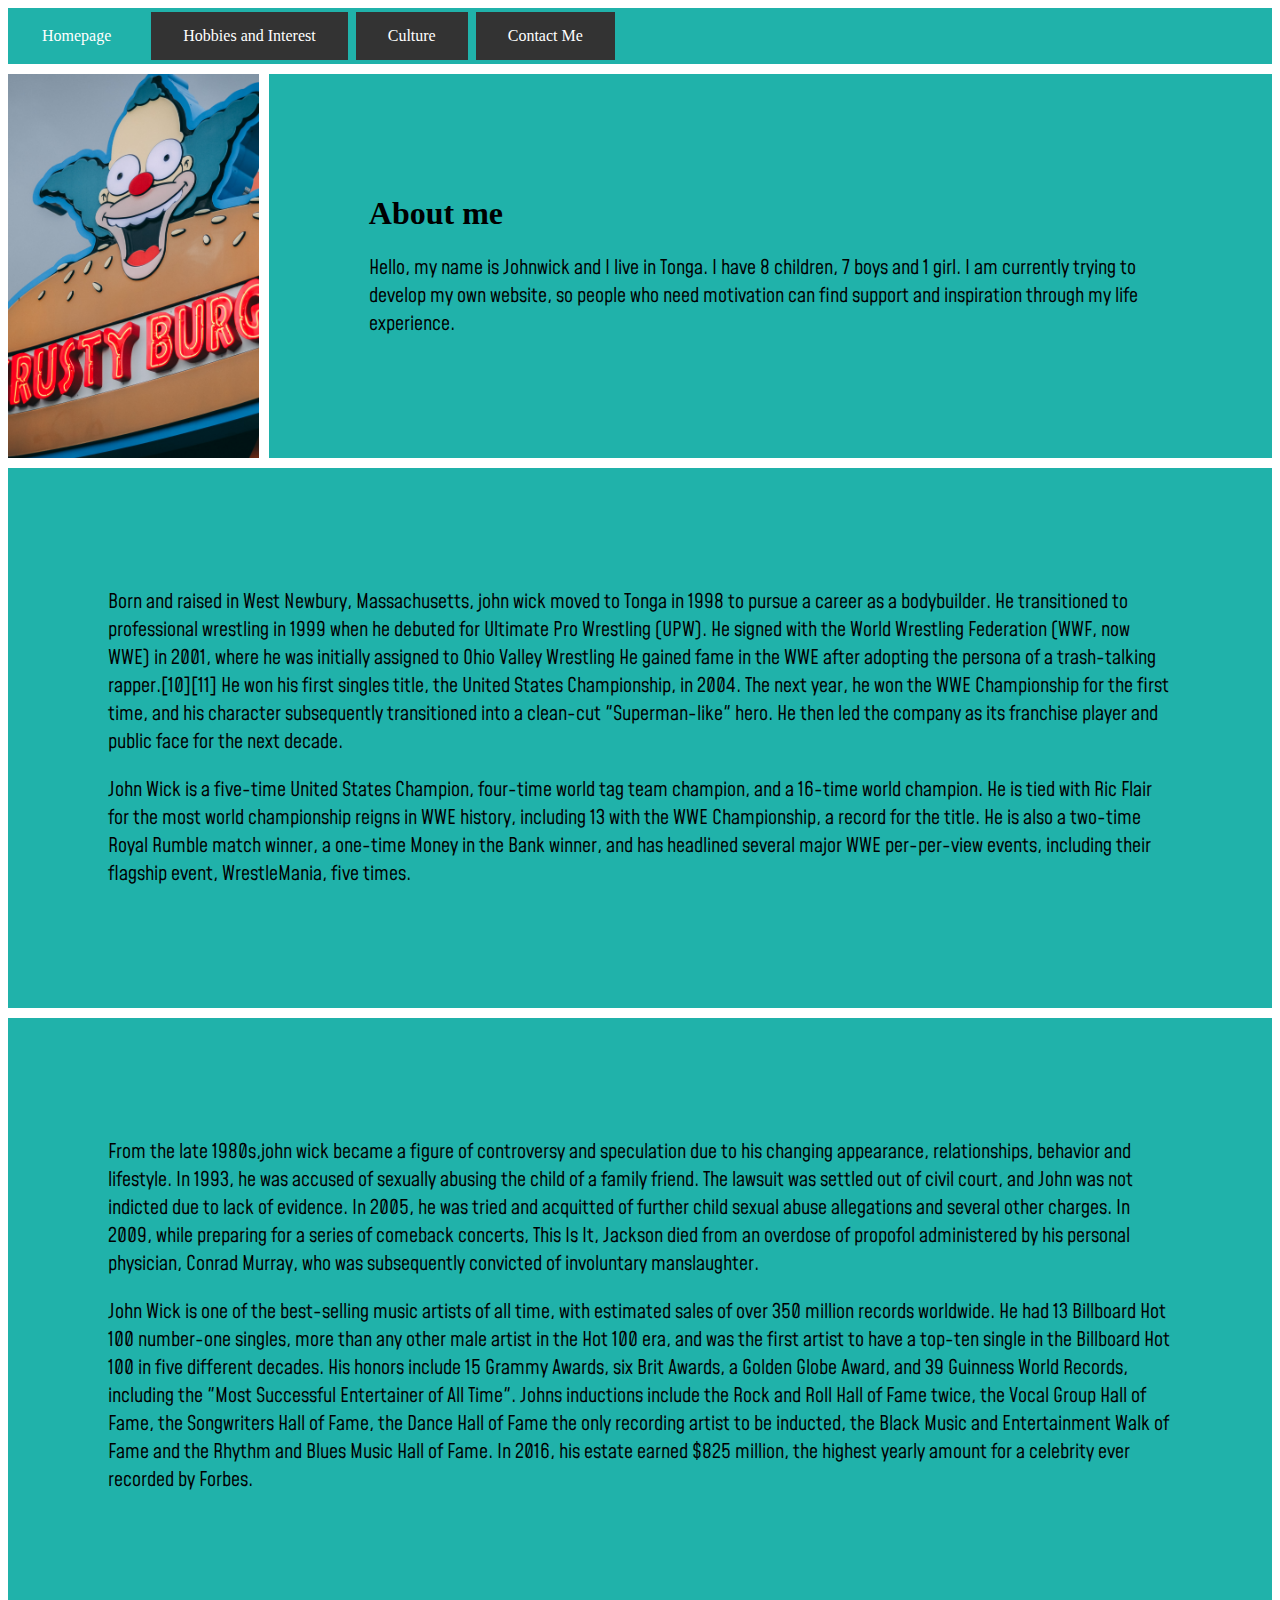
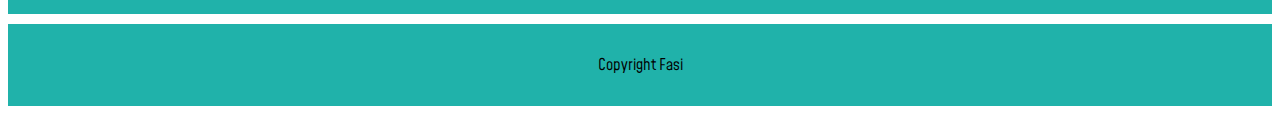
<file: index.html>
<!DOCTYPE html>
<html lang="en">
<head>
  <meta charset="UTF-8">
  <meta name="viewport" content="width=device-width, initial-scale=1.0">
  <title>Homepage</title>
  <link rel="stylesheet" href="style.css">
</head>
<body>
<div class="container">

  <nav>
    <ul>
      <li><a href="#" class="button active">Homepage</a></li>
      <li><a href="hobbies.html" class="button">Hobbies and Interest</a></li>
      <li><a href="culture.html" class="button"> Culture</a></li>
      <li><a href="contactme.html" class="button">Contact Me</a></li>
    </ul>
  </nav>
  <div class="profile">
    <!--img src="images/tt.jpg"-->
  </div>
  <div class="information1">
    <h1>About me</h1>
    <p>Hello, my name is Johnwick and I live in Tonga. I have 8 children, 7 boys and 1 girl. I am currently trying to develop my own website, so people who need motivation can find support and inspiration through my life experience.
  </div>
  <div class="information2"><P>Born and raised in West Newbury, Massachusetts, john wick moved to Tonga in 1998 to pursue a career as a bodybuilder. He transitioned to professional wrestling in 1999 when he debuted for Ultimate Pro Wrestling (UPW). He signed with the World Wrestling Federation (WWF, now WWE) in 2001, where he was initially assigned to Ohio Valley Wrestling  He gained fame in the WWE after adopting the persona of a trash-talking rapper.[10][11] He won his first singles title, the United States Championship, in 2004. The next year, he won the WWE Championship for the first time, and his character subsequently transitioned into a clean-cut "Superman-like" hero. He then led the company as its franchise player and public face for the next decade.</P>

<P>John Wick is a five-time United States Champion, four-time world tag team champion, and a 16-time world champion. He is tied with Ric Flair for the most world championship reigns in WWE history, including 13 with the WWE Championship, a record for the title. He is also a two-time Royal Rumble match winner, a one-time Money in the Bank winner, and has headlined several major WWE per-per-view events, including their flagship event, WrestleMania, five times.</div>

  <div class="information3"><P>From the late 1980s,john wick became a figure of controversy and speculation due to his changing appearance, relationships, behavior and lifestyle. In 1993, he was accused of sexually abusing the child of a family friend. The lawsuit was settled out of civil court, and John was not indicted due to lack of evidence. In 2005, he was tried and acquitted of further child sexual abuse allegations and several other charges. In 2009, while preparing for a series of comeback concerts, This Is It, Jackson died from an overdose of propofol administered by his personal physician, Conrad Murray, who was subsequently convicted of involuntary manslaughter.</P>

<P>John Wick  is one of the best-selling music artists of all time, with estimated sales of over 350 million records worldwide. He had 13 Billboard Hot 100 number-one singles, more than any other male artist in the Hot 100 era, and was the first artist to have a top-ten single in the Billboard Hot 100 in five different decades. His honors include 15 Grammy Awards, six Brit Awards, a Golden Globe Award, and 39 Guinness World Records, including the "Most Successful Entertainer of All Time". Johns inductions include the Rock and Roll Hall of Fame twice, the Vocal Group Hall of Fame, the Songwriters Hall of Fame, the Dance Hall of Fame the only recording artist to be inducted, the Black Music and Entertainment Walk of Fame and the Rhythm and Blues Music Hall of Fame. In 2016, his estate earned $825 million, the highest yearly amount for a celebrity ever recorded by Forbes.</P>

</div>
  
  <footer>Copyright Fasi</footer>




</div>

</body>
</html>
</file>
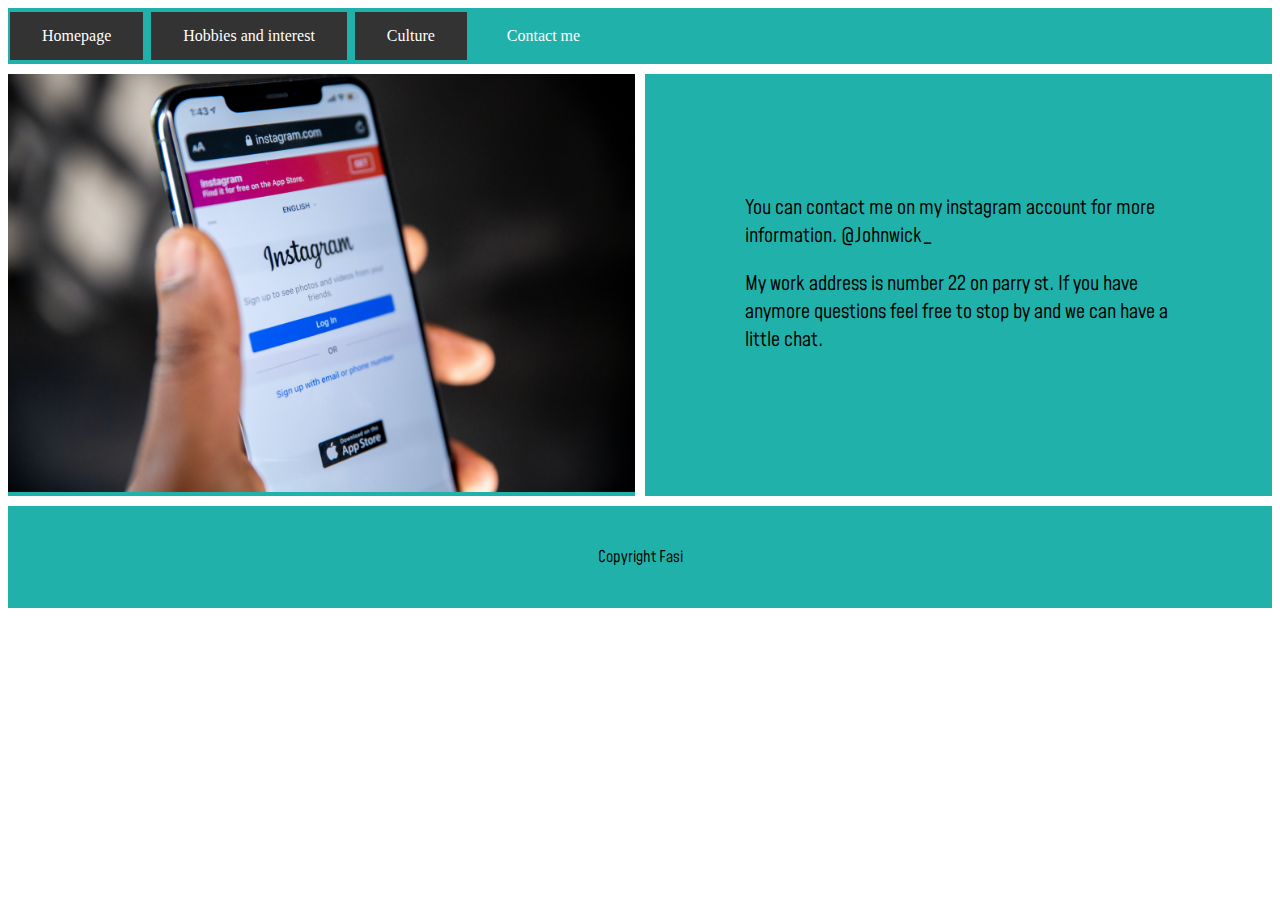
<file: contactme.html>
<!DOCTYPE html>
<html lang="en">
<head>
  <meta charset="UTF-8">
  <meta name="viewport" content="width=device-width, initial-scale=1.0">
  <title>Contact me</title>
  <link rel="stylesheet" href="contact.css">
</head>
<body>
  <div class="container">

    <nav>
      <ul>
        <li><a href="index.html" class="button">Homepage</a></li>
        <li><a href="hobbies.html" class="button">Hobbies and interest</a></li>
        <li><a href="culture.html" class="button"> Culture</a></li>
        <li><a href="#" class="button active">Contact me</a></li>
      </ul>    
    </nav>

    <div class="pictureOne">
      <img src="images/tcg.jpg" width="100%">
    </div>

    <div class="informationOne">
      <p>You can contact me on my instagram account for more information. @Johnwick_</p>
      <p>My work address is number 22 on parry st. If you have anymore questions feel free to stop by and we can have a little chat.</p>
    </div>

    <footer>Copyright Fasi</footer>

  </div>
</body>
</file>
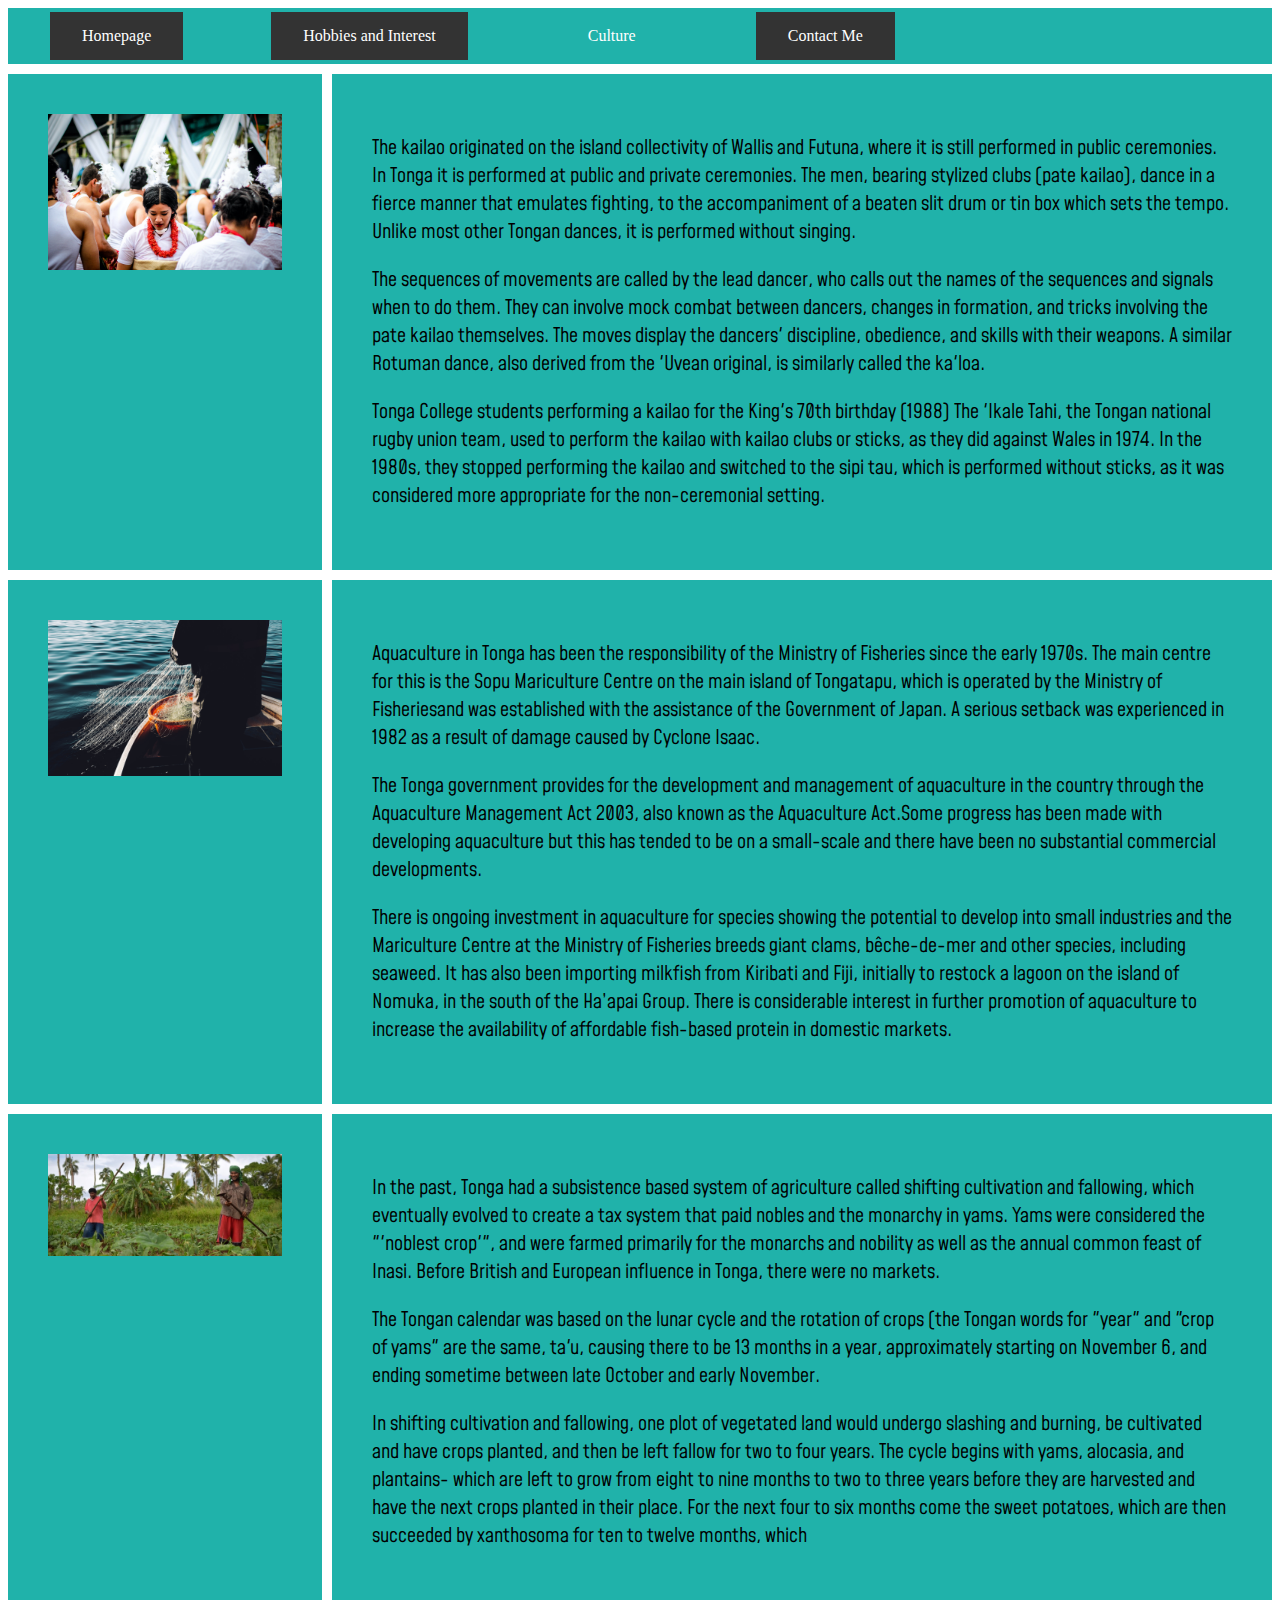
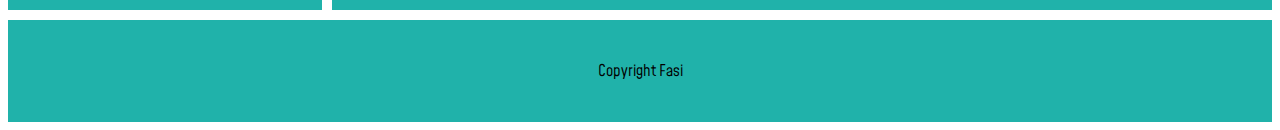
<file: culture.html>
<!DOCTYPE html>
<html lang="en">
<head>
  <meta charset="UTF-8">
  <meta name="viewport" content="width=device-width, initial-scale=1.0">
  <title>My Culture</title>
  <link rel="stylesheet" href="culture.css">
</head>
<body>
  <div class="container">


    <nav>
      <ul>
        <li><a href="index.html" class="button">Homepage</a></li>
        <li><a href="hobbies.html" class="button">Hobbies and Interest</a></li>
        <li><a href="#" class="button active"> Culture</a></li>
        <li><a href="contactme.html" class="button">Contact Me</a></li>
      </ul>    
    </nav>


    <div class="pictureOne">
      <img src="images/tonga.jpg" width="100%">
    </div>
    <div class="informationOne"><P>The kailao originated on the island collectivity of Wallis and Futuna, where it is still performed in public ceremonies. In Tonga it is performed at public and private ceremonies. The men, bearing stylized clubs (pate kailao), dance in a fierce manner that emulates fighting, to the accompaniment of a beaten slit drum or tin box which sets the tempo. Unlike most other Tongan dances, it is performed without singing.</P>
    
    <P>The sequences of movements are called by the lead dancer, who calls out the names of the sequences and signals when to do them. They can involve mock combat between dancers, changes in formation, and tricks involving the pate kailao themselves. The moves display the dancers' discipline, obedience, and skills with their weapons. A similar Rotuman dance, also derived from the 'Uvean original, is similarly called the ka'loa.</P>


<P>Tonga College students performing a kailao for the King's 70th birthday (1988)
The 'Ikale Tahi, the Tongan national rugby union team, used to perform the kailao with kailao clubs or sticks, as they did against Wales in 1974. In the 1980s, they stopped performing the kailao and switched to the sipi tau, which is performed without sticks, as it was considered more appropriate for the non-ceremonial setting.</P>
      <po markets.</p>

     
    </div>
       
    <div class="pictureTwo">
      <img src="images/fishing.jpg" width="100%">
    </div>    
    <div class="informationTwo"><P>Aquaculture in Tonga has been the responsibility of the Ministry of Fisheries since the early 1970s. The main centre for this is the Sopu Mariculture Centre on the main island of Tongatapu, which is operated by the Ministry of Fisheriesand was established with the assistance of the Government of Japan. A serious setback was experienced in 1982 as a result of damage caused by Cyclone Isaac.</P>

<P>The Tonga government provides for the development and management of aquaculture in the country through the Aquaculture Management Act 2003, also known as the Aquaculture Act.Some progress has been made with developing aquaculture but this has tended to be on a small-scale and there have been no substantial commercial developments.</P>

<P>There is ongoing investment in aquaculture for species showing the potential to develop into small industries and the Mariculture Centre at the Ministry of Fisheries breeds giant clams, bêche-de-mer and other species, including seaweed. It has also been importing milkfish from Kiribati and Fiji, initially to restock a lagoon on the island of Nomuka, in the south of the Ha’apai Group. There is considerable interest in further promotion of aquaculture to increase the availability of affordable fish-based protein in domestic markets.</P>


    
    </div>
    <div class="pictureThree">
      <img src="images/tona.jpg" width="100%">
     
    </div>
    <div class="informationThree">
      <P>In the past, Tonga had a subsistence based system of agriculture called shifting cultivation and fallowing, which eventually evolved to create a tax system that paid nobles and the monarchy in yams. Yams were considered the "'noblest crop'", and were farmed primarily for the monarchs and nobility as well as the annual common feast of Inasi. Before British and European influence in Tonga, there were no markets.</P> 
      <P>The Tongan calendar was based on the lunar cycle and the rotation of crops (the Tongan words for "year" and "crop of yams" are the same, ta'u, causing there to be 13 months in a year, approximately starting on November 6, and ending sometime between late October and early November.</P> 
      <P>In shifting cultivation and fallowing, one plot of vegetated land would undergo slashing and burning, be cultivated and have crops planted, and then be left fallow for two to four years. The cycle begins with yams, alocasia, and plantains- which are left to grow from eight to nine months to two to three years before they are harvested and have the next crops planted in their place. For the next four to six months come the sweet potatoes, which are then succeeded by xanthosoma for ten to twelve months, which</P>
      
    </div>


    <footer>Copyright Fasi</footer>

  </div>
</body>
</file>
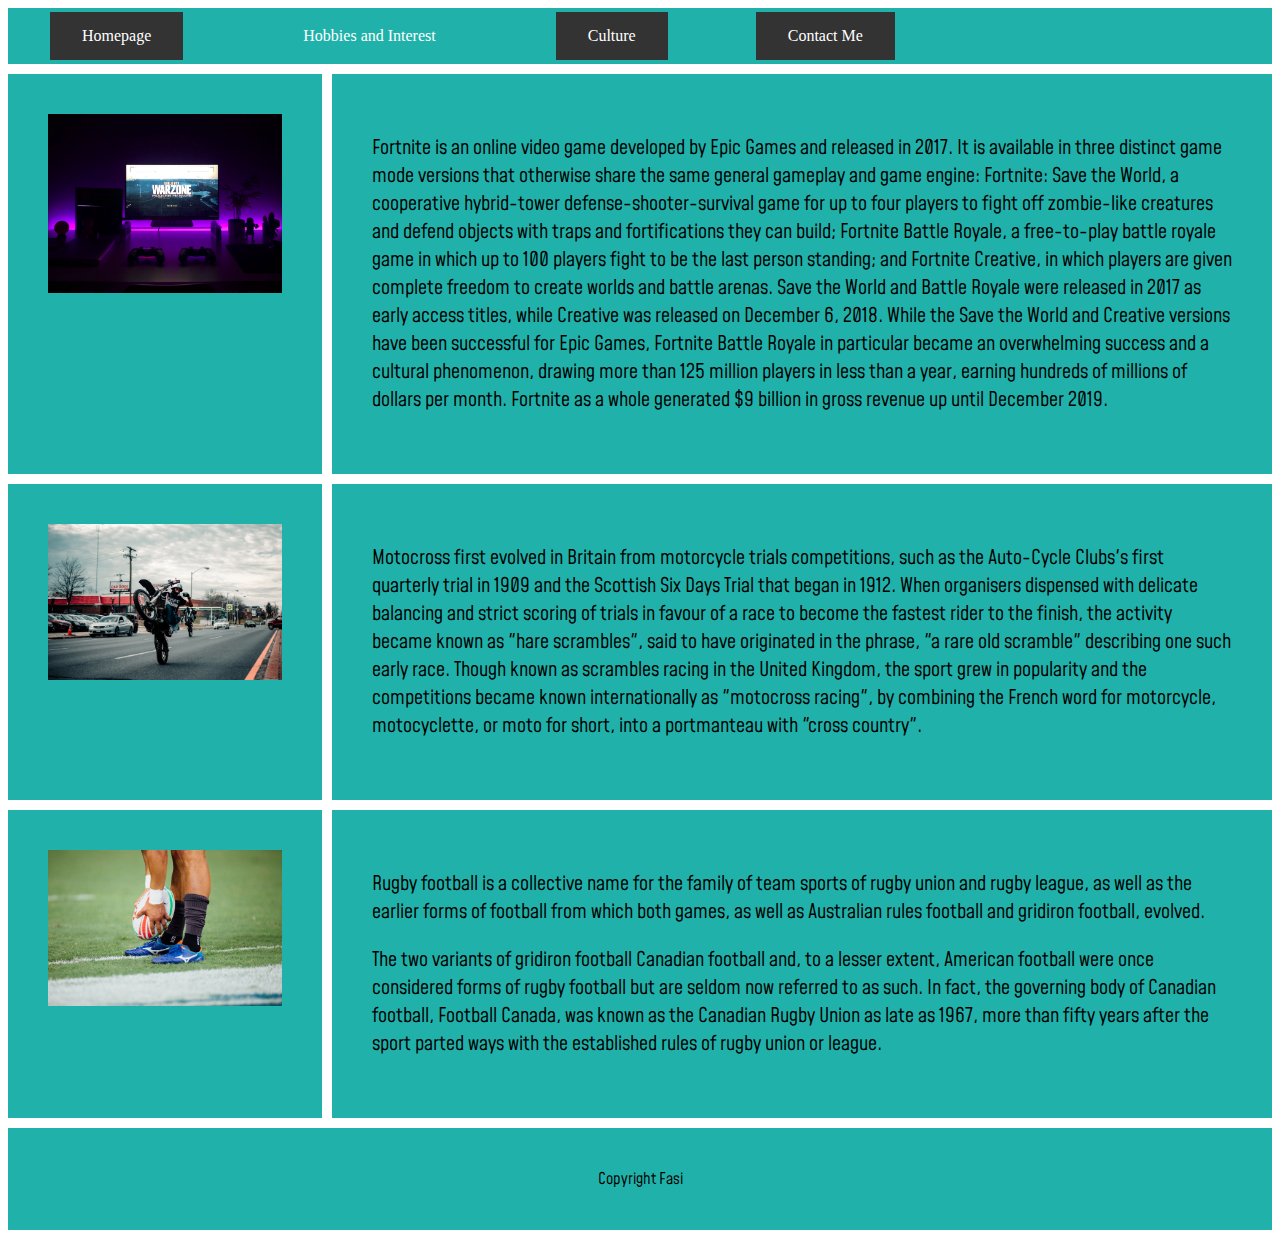
<file: hobbies.html>
<!DOCTYPE html>
<html lang="en">
<head>
  <meta charset="UTF-8">
  <meta name="viewport" content="width=device-width, initial-scale=1.0">
  <title>Hobbies and Interest</title>
  <link rel="stylesheet" href="hobbies.css">
</head>
<body>
  <div class="container">


    <nav>
      <ul> 
        <li><a href="index.html" class="button">Homepage</a></li>
        <li><a href="#" class="button active">Hobbies and Interest</a></li>
        <li><a href="culture.html" class="button"> Culture</a></li>
        <li><a href="contactme.html" class="button">Contact Me</a></li>
      </ul> 
    
    </nav>


    <div class="pictureOne">
    <img src="images/johnny.jpg" width="100%">
    </div>
    <div class="informationOne"><p>Fortnite is an online video game developed by Epic Games and released in 2017. It is available in three distinct game mode versions that otherwise share the same general gameplay and game engine: Fortnite: Save the World, a cooperative hybrid-tower defense-shooter-survival game for up to four players to fight off zombie-like creatures and defend objects with traps and fortifications they can build; Fortnite Battle Royale, a free-to-play battle royale game in which up to 100 players fight to be the last person standing; and Fortnite Creative, in which players are given complete freedom to create worlds and battle arenas. Save the World and Battle Royale were released in 2017 as early access titles, while Creative was released on December 6, 2018. While the Save the World and Creative versions have been successful for Epic Games, Fortnite Battle Royale in particular became an overwhelming success and a cultural phenomenon, drawing more than 125 million players in less than a year, earning hundreds of millions of dollars per month. Fortnite as a whole generated $9 billion in gross revenue up until December 2019.</div>
    
    <div class="pictureTwo">
    <img src="images/ikkk.jpg" width="100%">
    </div>    
    <div class="informationTwo"><p>Motocross first evolved in Britain from motorcycle trials competitions, such as the Auto-Cycle Clubs's first quarterly trial in 1909 and the Scottish Six Days Trial that began in 1912. When organisers dispensed with delicate balancing and strict scoring of trials in favour of a race to become the fastest rider to the finish, the activity became known as "hare scrambles", said to have originated in the phrase, "a rare old scramble" describing one such early race. Though known as scrambles racing in the United Kingdom, the sport grew in popularity and the competitions became known internationally as "motocross racing", by combining the French word for motorcycle, motocyclette, or moto for short, into a portmanteau with "cross country".</div>
    
    <div class="pictureThree">
     <img src="images/rugby.jpg" width= "100%"> 
    </div>


    <div class="informationThree"><p>Rugby football is a collective name for the family of team sports of rugby union and rugby league, as well as the earlier forms of football from which both games, as well as Australian rules football and gridiron football, evolved.</p>

<p>The two variants of gridiron football  Canadian football and, to a lesser extent, American football  were once considered forms of rugby football but are seldom now referred to as such. In fact, the governing body of Canadian football, Football Canada, was known as the Canadian Rugby Union as late as 1967, more than fifty years after the sport parted ways with the established rules of rugby union or league.</p>
      
    </div>


    <footer>Copyright Fasi</footer>

  </div>
</body>
</file>
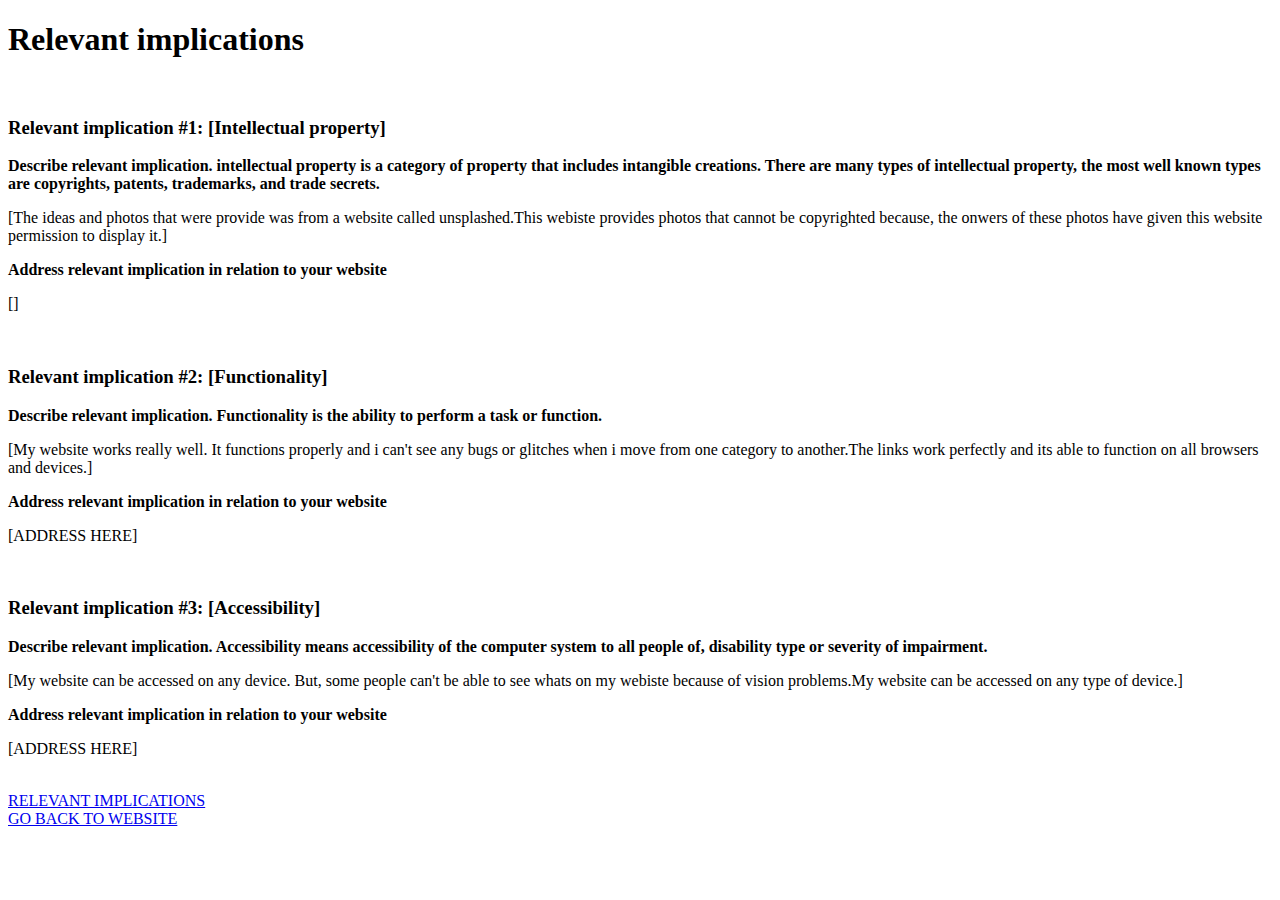
<file: relevant_implications.html>
<!DOCTYPE html>
<html lang="en">
<head>
    <meta charset="UTF-8">
    <meta http-equiv="X-UA-Compatible" content="IE=edge">
    <meta name="viewport" content="width=device-width, initial-scale=1.0">
    <title>Relevant implications</title>
</head>
<body>
    <h1>Relevant implications</h1>
    
    <br>

    <h3>Relevant implication #1: [Intellectual property]</h3>
    <strong>Describe relevant implication. intellectual property is a category of property that includes intangible creations. There are many types of intellectual property, the most well known types are copyrights, patents, trademarks, and trade secrets.</strong>
   
    <p>[The ideas and photos that were provide was from a website called unsplashed.This webiste provides photos that cannot be copyrighted because, the onwers of these photos have given this website permission to display it.]</p>

    <strong>Address relevant implication in relation to your website</strong>
    <p>[]</p>

    <br>

    <h3>Relevant implication #2: [Functionality]</h3>
    <strong>Describe relevant implication. Functionality is the ability to perform a task or function.</strong>
    
    <p>[My website works really well. It functions properly and i can't see any bugs or glitches when i move from one category to another.The links work perfectly and its able to function on all browsers and devices.]</p>

    <strong>Address relevant implication in relation to your website</strong>
    <p>[ADDRESS HERE]</p>

    <br>

    <h3>Relevant implication #3: [Accessibility]</h3>
    <strong>Describe relevant implication. Accessibility means accessibility of the computer system to all people of, disability type or severity of impairment. </strong>
   
    <p>[My website can be accessed on any device. But, some people can't be able to see whats on my webiste because of vision problems.My website can be accessed on any type of device.]</p>

    <strong>Address relevant implication in relation to your website</strong>
    <p>[ADDRESS HERE]</p>

    <br>

    <a href="https://www.mrmalaitai.net/resources/relevant-implications">RELEVANT IMPLICATIONS</a>
    <br>
    <a href="index.html">GO BACK TO WEBSITE</a>
</body>
</html>
</file>
<file: style.css>
@import url('https://fonts.googleapis.com/css2?family=Mohave:wght@300&display=swap');

.container {
  display: grid;
  grid-template-columns: 1fr 4fr;
  grid-template-rows: auto;
  grid-template-areas: 
  "nav nav"
  "profile information1"
  "information2 information2" 
  "information3 information3"
  "footer footer";
  grid-gap: 10px;
}

nav{
  grid-area:nav;
 border: white;
  background-color: lightseagreen;
}
    
.profile{
  grid-area:profile;
  border: white;
  background-color: lightseagreen;
  background: url('images/tt.jpg') center center;
  background-size: cover;
}

 
.information1{ 
  grid-area:information1;
  border: white;
  background-color:  lightseagreen;
  padding: 100px;
}

 
.information2{
  grid-area:information2;
  border: white;
  background-color:  lightseagreen;
  padding: 100px;
}
    

.information3{ 
  grid-area:information3;
  border: white;
  background-color: lightseagreen;
  grid-gap: white;
  padding: 100px
}


footer{ 
  grid-area:footer;
  border: white;
  background-color: lightseagreen;
  padding: 30px;
  text-align: center;
  font-family: 'Mohave', sans-serif;
}
ul {
  list-style-type: none;
  margin: 0;
  padding: 0;
}

li {
  display: inline;
}

.button {
  background-color: #333;
  border: none;
  color: white;
  padding: 15px 32px;
  text-align: center;
  text-decoration: none;
  font-size: 16px;
  display: inline-block;
  margin: 4px 2px;
}

.button:hover, .active{
  background: lightseagreen;
}



p {
  font-size: 20px;
  font-family: 'Mohave', sans-serif;
}
</file>
<file: contact.css>
@import url('https://fonts.googleapis.com/css2?family=Mohave:wght@300&display=swap');

.container {
  display: grid;
  grid-template-columns: 1fr 1fr;
  grid-template-rows: auto;
  grid-template-areas: 
  "nav nav"
  "pictureOne informationOne" 
  "footer footer";
  grid-gap: 10px;
}

nav {
  grid-area:nav;
  border: white;
  background-color: lightseagreen;
}
    
.pictureOne {
  grid-area:pictureOne;
  border: white;
  background-color: lightseagreen;
}
 
.informationOne { 
  grid-area:informationOne;
  border: white;
  background-color: lightseagreen;
  padding: 100px;
}

footer { 
  grid-area:footer;
  border: white;
  background-color: lightseagreen;
  padding: 40px;
    text-align: center;
  font-family: 'Mohave', sans-serif;
}

ul {
  list-style-type: none;
  margin: 0;
  padding: 0;
}

li {
  display: inline;
}

.button {
  background-color: #333;
  border: none;
  color: white;
  padding: 15px 32px;
  text-align: center;
  text-decoration: none;
  font-size: 16px;
  display: inline-block;
  margin: 4px 2px;
}

.button:hover, .active{
  background: lightseagreen;
}

p {
  font-size: 20px;
  font-family: 'Mohave', sans-serif;
}
</file>
<file: culture.css>
@import url('https://fonts.googleapis.com/css2?family=Mohave:wght@300&display=swap');


.container {
  display: grid;
  grid-template-columns: 1fr 3fr;
  grid-template-rows: auto;
  grid-template-areas: 
  "nav nav"
  "pictureOne informationOne "
  "pictureTwo informationTwo"
  "pictureThree informationThree"
  " footer footer";
  grid-gap: 10px;
  
}
nav{
  grid-area: nav;
background-color: lightseagreen;




}
nav li{
  display: inline;
  padding: 40px
}
.pictureOne{
      grid-area: pictureOne; 
   background-color: lightseagreen;
   padding: 40px

}

.informationOne{ 
    grid-area: informationOne;
 background-color: lightseagreen;
 padding: 40px
}

 
.pictureTwo{
  grid-area:pictureTwo;
 background-color:lightseagreen;
 padding: 40px

}
    

.informationTwo{ 
    grid-area:informationTwo;
   background-color: lightseagreen;
    padding: 40px

  }
.pictureThree{ 
    grid-area:pictureThree;
   background-color: lightseagreen;
    padding: 40px
}

.informationThree { 
    grid-area:informationThree;
   background-color: lightseagreen;
    padding: 40px

  }
ul {
  list-style-type: none;
  margin: 0;
  padding: 0;
}

li {
  display: inline;
}

.button {
  background-color: #333;
  border: none;
  color: white;
  padding: 15px 32px;
  text-align: center;
  text-decoration: none;
  font-size: 16px;
  display: inline-block;
  margin: 4px 2px;
}

.button:hover, .active{
  background: lightseagreen;
}



 footer{ 
    grid-area:footer;
    background-color: lightseagreen;
    padding: 40px;
      text-align: center;
     font-family: 'Mohave', sans-serif;
    
 }

p {
  font-size: 20px;
  font-family: 'Mohave', sans-serif;
}
</file>
<file: hobbies.css>
@import url('https://fonts.googleapis.com/css2?family=Mohave:wght@300&display=swap');

.container {
  display: grid;
  grid-template-columns: 1fr 3fr;
  grid-template-rows: auto;
  grid-template-areas: 
  "nav nav"
  "pictureOne informationOne "
  "pictureTwo informationTwo"
  "pictureThree informationThree"
  " footer footer";
  grid-gap: 10px;
}

nav{
  grid-area: nav;
background-color: lightseagreen;




}
nav li{
  display: inline;
  padding: 40px
}
.pictureOne{
      grid-area: pictureOne; 
   background-color: lightseagreen;
   padding: 40px

}

.informationOne{ 
    grid-area: informationOne;
 background-color: lightseagreen;
 padding: 40px
}

 
.pictureTwo{
  grid-area:pictureTwo;
 background-color:lightseagreen;
 padding: 40px

}
    

.informationTwo{ 
    grid-area:informationTwo;
   background-color: lightseagreen;
    padding: 40px

  }
.pictureThree{ 
    grid-area:pictureThree;
   background-color: lightseagreen;
    padding: 40px
}

.informationThree { 
    grid-area:informationThree;
   background-color: lightseagreen;
    padding: 40px
    
    }
    ul {
  list-style-type: none;
  margin: 0;
  padding: 0;
}

li {
  display: inline;
}

.button {
  background-color: #333;
  border: none;
  color: white;
  padding: 15px 32px;
  text-align: center;
  text-decoration: none;
  font-size: 16px;
  display: inline-block;
  margin: 4px 2px;
}

.button:hover{
  background: lightseagreen;
}

ul {
  list-style-type: none;
  margin: 0;
  padding: 0;
}

li {
  display: inline;
}

.button {
  background-color: #333;
  border: none;
  color: white;
  padding: 15px 32px;
  text-align: center;
  text-decoration: none;
  font-size: 16px;
  display: inline-block;
  margin: 4px 2px;
}

.button:hover{
  background: lightseagreen;
}

footer{ 
    grid-area:footer;
    background-color: lightseagreen;
    padding: 40px;
      text-align: center;
     font-family: 'Mohave', sans-serif;
 
 }

 

p {
  font-size: 20px;
  font-family: 'Mohave', sans-serif;
}

 
.button {
  background-color: #333;
  border: none;
  color: white;
  padding: 15px 32px;
  text-align: center;
  text-decoration: none;
  font-size: 16px;
  display: inline-block;
  margin: 4px 2px;
}

.button:hover, .active{
  background: lightseagreen;
}
</file>
